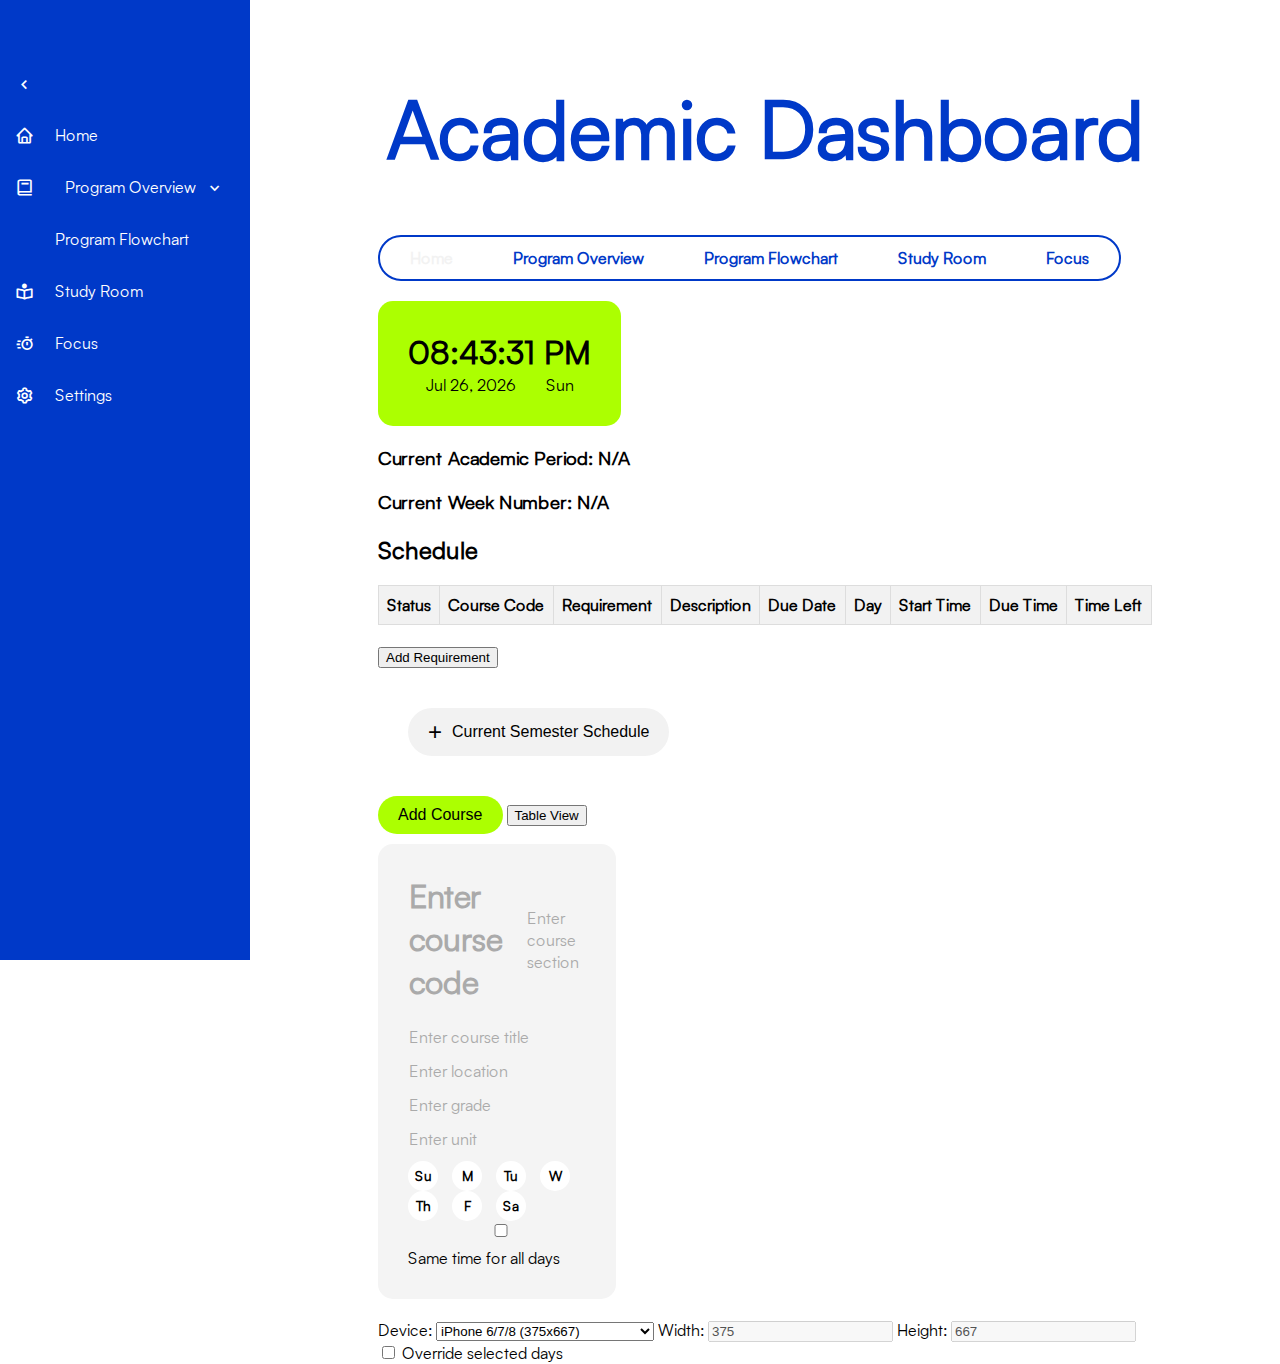
<file: index.html>
<!DOCTYPE html>
<html lang="en">
<head>
    <meta charset="UTF-8">
    <meta name="viewport" content="width=device-width, initial-scale=1.0">
    <title>Academic Dashboard</title>
    <link rel="stylesheet" href="style.css">
    <link href="https://unpkg.com/boxicons@2.1.1/css/boxicons.min.css" rel="stylesheet"></link>
    <link rel="stylesheet" href="Satoshi_Complete\Fonts\WEB\css\satoshi.css">
</head>

<body>

    <div id="mySidebar" class="sidebar">
        <a href="javascript:void(0)" id="expandBtn" class="expandbtn"><i class='bx bx-chevron-left'></i></a>
        <a href="#home" class="tab-link" data-tab="home" data-tooltip="Home">
            <i class='bx bx-home'></i>
            <span class="menu-text">Home</span>
        </a>
        <div class="dropdown-container">
            <a href="javascript:void(0)" class="dropdown-btn" data-tooltip="Program Overview">
                <i class='bx bx-book'></i>
                <span class="menu-text">Program Overview</span>
                <i class='bx bx-chevron-down'></i>
            </a>
            <div class="dropdown-content">
                <a href="#overview" class="tab-link" data-tab="overview" data-tooltip="Overview">
                    <i class='bx bx-list-ul'></i>
                    <span class="menu-text">Overview</span>
                </a>
                <!-- Academic periods will be added here dynamically -->
            </div>
        </div>
        <a href="#program-flowchart" class="tab-link" data-tab="program-flowchart" data-tooltip="Program Flowchart">
            <i class='bx bx-flow-chart'></i>
            <span class="menu-text">Program Flowchart</span>
        </a>
        <a href="#study-room" class="tab-link" data-tab="study-room" data-tooltip="Study Room">
            <i class='bx bx-book-reader'></i>
            <span class="menu-text">Study Room</span>
        </a>
        <a href="#focus" class="tab-link" data-tab="focus" data-tooltip="Focus">
            <i class='bx bx-timer'></i>
            <span class="menu-text">Focus</span>
        </a>
        <a href="#settings" class="tab-link" data-tab="settings" data-tooltip="Settings">
            <i class='bx bx-cog'></i>
            <span class="menu-text">Settings</span>
        </a>
    </div>

    <div id="main">
        <div>
            <h1>Academic Dashboard</h1>
            <nav>
                <ul>
                    <li><a href="#home" class="tab-link" data-tab="home">Home</a></li>
                    <li><a href="#program-overview" class="tab-link" data-tab="program-overview">Program Overview</a></li>
                    <li><a href="#program-flowchart" class="tab-link" data-tab="program-flowchart">Program Flowchart</a></li>
                    <li><a href="#study-room" class="tab-link" data-tab="study-room">Study Room</a></li>
                    <li><a href="#focus" class="tab-link" data-tab="focus">Focus</a></li>
                </ul>
            </nav>
            <div class="tab-content" id="home">
                <div id="current-time-date">
                    <span id="current-time"></span>
                    <div id="date-day-container">
                        <span id="current-date"></span>
                        <span id="current-day"></span> <!-- Add a new span for the day of the week -->
                    </div>
                </div>
                <!-- Add container for current academic period and week number -->
                <div id="current-academic-info">
                    <h3>Current Academic Period: <span id="current-academic-period">N/A</span></h3>
                    <h3>Current Week Number: <span id="current-week-number">N/A</span></h3>
                </div>
                <h2>Schedule</h2>
                <table id="requirements-table">
                    <thead>
                        <tr>
                            <th>Status</th>
                            <th>Course Code</th>
                            <th>Requirement</th>
                            <th>Description</th>
                            <th>Due Date</th>
                            <th>Day</th>
                            <th>Start Time</th>
                            <th>Due Time</th>
                            <th>Time Left</th>
                        </tr>
                    </thead>
                    <tbody>
                        <!-- Rows can be added dynamically -->
                    </tbody>
                </table>
                <button id="add-requirement-btn">Add Requirement</button> <!-- Button to add new rows -->
            </div>
            <div class="tab-content" id="program-overview">
                <div id="academic-period-tabs">
                    <ul id="academic-period-tab-list">
                        <li><a href="#" class="academic-period-tab overview-tab active" data-period-index="overview">OVERVIEW</a></li>
                        <!-- Tabs for academic periods will be dynamically added here -->
                        <li><a href="#" id="add-academic-period-btn" class="academic-period-tab add-tab">+</a></li>
                    </ul>
                </div>
                <div id="academic-periods-container">
                    <!-- Academic periods will be dynamically added here -->
                </div>
            </div>
            <div class="tab-content" id="overview">
                <div class="term-details">
                    <h3 id="term-details-header">Academic Program Calendar</h3>
                    <button id="edit-term-columns-btn">Edit Columns</button>
                    <div id="term-columns-checklist" style="display: none;">
                        <label><input type="checkbox" value="start-date" checked> Start Date</label>
                        <label><input type="checkbox" value="end-date" checked> End Date</label>
                        <label><input type="checkbox" value="units" checked> No. of Units</label>
                        <label><input type="checkbox" value="gpa" checked> GPA</label>
                    </div>
                    <div id="manual-input-section">
                        <table>
                            <thead>
                                <tr>
                                    <th id="program-type-header">Program Type</th>
                                    <th class="start-date">Start Date</th>
                                    <th class="end-date">End Date</th>
                                    <th class="units">No. of Units</th>
                                    <th class="gpa">GPA</th>
                                </tr>
                            </thead>
                            <tbody id="program-calendar-body">
                                <!-- Rows will be dynamically added here -->
                            </tbody>
                        </table>
                    </div>
                    <label for="cgpa">Cumulative GPA (CGPA):</label>
                    <input type="number" id="cgpa" step="0.01" placeholder="Enter CGPA">
                </div>
            </div>
            <div class="tab-content" id="program-flowchart">
                <div class="program-card">
                    <div id="program-name" placeholder="Program Name"></div>
                    <div id="program-code" placeholder="Program Code"></div>
                </div>
                <!-- Move program overview content here -->
                <h2>Program Overview</h2>
                <select id="program-level">
                    <optgroup label="Primary Education">
                        <option value="elementary-school">Elementary School</option>
                    </optgroup>
                    <optgroup label="Middle Education">
                        <option value="middle-school">Middle School</option>
                    </optgroup>
                    <optgroup label="Secondary Education">
                        <option value="high-school">High School</option>
                        <option value="junior-high-school">Junior High School</option>
                        <option value="senior-high-school">Senior High School</option>
                    </optgroup>
                    <optgroup label="Post-Secondary Education">
                        <option value="undergraduate">Undergraduate</option>
                        <option value="graduate">Graduate</option>
                        <option value="post-graduate">Post-Graduate</option>
                    </optgroup>
                    <optgroup label="Vocational Education">
                        <option value="certificate">Certificate</option>
                        <option value="diploma">Diploma</option>
                    </optgroup>
                    <optgroup label="Continuing Education">
                        <option value="professional-development">Professional Development</option>
                        <option value="personal-enrichment">Personal Enrichment</option>
                    </optgroup>
                </select>
                <div class="select-menu" id="program-type">
                    <label for="program-type-select">Select Program Type:</label>
                    <select id="program-type-select">
                        <option value="semestral">Semestral</option>
                        <option value="trimestral">Trimestral</option>
                        <option value="quarterly">Quarterly</option>
                    </select>
                </div>
                
                <label for="total-terms">Total:</label>
                <input type="number" id="total-terms" min="1">
                
                <label for="program-start-date">Program Start Date:</label>
                <input type="month" id="program-start-date" placeholder="Enter start date">
                
                <label for="program-end-date">Program End Date:</label>
                <input type="month" id="program-end-date" placeholder="Enter end date">
                
                <div id="course-tables-container">
                    <h3>All Courses</h3>
                    <table>
                        <thead>
                            <tr>
                                <th>Term Taken</th>
                                <th>Flowchart</th>
                                <th>Course Code</th>
                                <th>Course Title</th>
                                <th>Units</th>
                                <th>Type of Pre-requisite</th>
                                <th>Pre-requisites</th> <!-- Add pre-requisites column -->
                            </tr>
                        </thead>
                        <tbody>
                            <!-- Course rows will be dynamically added here -->
                        <tbody>
                            <!-- Course rows will be dynamically added here -->
                        </tbody>
                    </table>
                    <button id="add-all-courses-btn" class="add-course-btn">Add Course</button>
                </div>
            </div>
            <div class="tab-content" id="study-room">
                <!-- Study Room content goes here -->
            </div>
            <div class="tab-content" id="focus">
                <h2>Pomodoro Timer</h2>
                <div id="pomodoro-timer">
                    <span id="timer">25:00</span>
                    <button id="start-timer-btn">Start</button>
                    <button id="reset-timer-btn">Reset</button>
                </div>
                <h3>Blocked Sites</h3>
                <label for="blocked-sites">Enter sites to block (comma-separated):</label>
                <input type="text" id="blocked-sites" placeholder="e.g., facebook.com, youtube.com">
                <button id="block-sites-btn">Block Sites</button>
            </div>
            <div class="tab-content" id="settings">
                <h2>Settings</h2>
                <div id="timezone-settings">
                    <label for="timezone">Select Timezone:</label>
                    <select id="timezone"></select> <!-- Timezone options will be loaded dynamically -->
                </div>
            </div>
            <div class="display-options">
                <button class="display-option-btn" id="toggle-main-container-btn">
                    <span class="plus-icon">+</span> Current Semester Schedule
                </button>
            </div>
        </div>
        <div class="course-input-container">
            <button id="add-course-btn">Add Course</button>
            <button id="toggle-view-btn">Table View</button>
            <div id="course-cards-container">
                <!-- Example course card structure -->
                <div class="course-card">
                    <div class="course-details">
                        <div class="course-code-section">
                            <div class="editable course-code" data-placeholder="Enter course code"></div>
                            <div class="editable course-section" data-placeholder="Enter course section"></div>
                        </div>
                        <div class="editable" data-placeholder="Enter course title"></div>
                        <div class="editable" data-placeholder="Enter location"></div>
                        <div class="editable" data-placeholder="Enter grade"></div>
                        <div class="editable" data-placeholder="Enter unit"></div>
                    </div>
                    <div class="schedule-details">
                        <div class="days-checkboxes">
                            <input type="checkbox" id="sunday-example" name="days" value="Sunday"><label for="sunday-example">Su</label>
                            <input type="checkbox" id="monday-example" name="days" value="Monday"><label for="monday-example">M</label>
                            <input type="checkbox" id="tuesday-example" name="days" value="Tuesday"><label for="tuesday-example">Tu</label>
                            <input type="checkbox" id="wednesday-example" name="days" value="Wednesday"><label for="wednesday-example">W</label>
                            <input type="checkbox" id="thursday-example" name="days" value="Thursday"><label for="thursday-example">Th</label>
                            <input type="checkbox" id="friday-example" name="days" value="Friday"><label for="friday-example">F</label>
                            <input type="checkbox" id="saturday-example" name="days" value="Saturday"><label for="saturday-example">Sa</label>
                        </div>
                        <div>
                            <label><input type="checkbox" id="same-time-checkbox-example"> Same time for all days</label>
                        </div>
                        <div id="time-inputs-example" class="time-inputs"></div>
                    </div>
                    <button class="delete-course-btn">Delete</button>
                </div>
            </div>
            <div id="course-table-container">
                <!-- Course table will be dynamically added here -->
            </div>
        </div>
        <div class="canvas-container"></div>
        <div class="calendar-size-inputs">
            <label for="device-select">Device:</label>
            <select id="device-select"></select>
            <label for="calendar-width">Width:</label>
            <input type="number" id="calendar-width" min="100" value="375" disabled>
            <label for="calendar-height">Height:</label>
            <input type="number" id="calendar-height" min="100" value="667" disabled>
            <label><input type="checkbox" id="override-days-checkbox"> Override selected days</label>
        </div>
        <div id="main-container">
            <div id="course-cards-container"></div>
            <div id="calendar-container"></div>
        </div>
        <div id="table">
            <!-- Dynamically generated main-container divs will be appended here -->
        </div>
        <div id="timezone-selector" style="display: none; position: absolute; background: white; border: 1px solid #ddd; padding: 10px; border-radius: 5px;">
            <label for="timezone">Select Timezone:</label>
            <select id="timezone"></select> <!-- Timezone options will be loaded dynamically -->
        </div>
        <script>
            function updateCalendar() {
                const calendarContainer = document.getElementById('calendar-container');
                const overrideDays = document.getElementById('override-days-checkbox').checked;
                const courses = document.querySelectorAll('.course-card');
                let earliestStartTime = '23:59';
                let latestEndTime = '00:00';

                courses.forEach(course => {
                    const startTimes = course.querySelectorAll('.start-time');
                    const endTimes = course.querySelectorAll('.end-time');

                    startTimes.forEach(startTimeInput => {
                        if (startTimeInput.value && startTimeInput.value < earliestStartTime) {
                            earliestStartTime = startTimeInput.value;
                        }
                    });

                    endTimes.forEach(endTimeInput => {
                        if (endTimeInput.value && endTimeInput.value > latestEndTime) {
                            latestEndTime = endTimeInput.value;
                        }
                    });
                });

                calendarContainer.innerHTML = `
                    <div class="calendar-header">
                        <div class="calendar-time"></div>
                        <div class="calendar-day">Sunday</div>
                        <div class="calendar-day">Monday</div>
                        <div class="calendar-day">Tuesday</div>
                        <div class="calendar-day">Wednesday</div>
                        <div class="calendar-day">Thursday</div>
                        <div class="calendar-day">Friday</div>
                        <div class="calendar-day">Saturday</div>
                    </div>
                `;

                const timeRange = getTimeRange(earliestStartTime, latestEndTime);
                const rowHeight = document.getElementById('calendar-height').value / timeRange.length;
                timeRange.forEach(time => {
                    const timeRow = document.createElement('div');
                    timeRow.className = 'calendar-row';
                    timeRow.style.height = `${rowHeight}px`;
                    timeRow.innerHTML = `<div class="calendar-time">${time}</div>`;
                    for (let i = 0; i < 7; i++) {
                        timeRow.innerHTML += `<div class="calendar-cell"></div>`;
                    }
                    calendarContainer.appendChild(timeRow);
                });

                if (!overrideDays) {
                    courses.forEach(course => {
                        const courseCode = course.querySelector('.course-code').textContent.trim();
                        const days = course.querySelectorAll('input[name="days"]:checked');
                        days.forEach(day => {
                            const dayIndex = getDayIndex(day.value);
                            const startTime = course.querySelector(`input[name="${day.value.toLowerCase()}-start-time"]`).value;
                            const endTime = course.querySelector(`input[name="${day.value.toLowerCase()}-end-time"]`).value;
                            if (startTime && endTime) {
                                const courseDiv = document.createElement('div');
                                courseDiv.className = 'calendar-course';
                                courseDiv.innerHTML = `
                                    <div class="course-time start-time">${startTime}</div>
                                    <div class="course-code">${courseCode}</div>
                                    <div class="course-time end-time">${endTime}</div>
                                `;
                                const startRow = getTimeRowIndex(startTime, earliestStartTime);
                                const endRow = getTimeRowIndex(endTime, earliestStartTime);
                                const startOffset = getTimeOffset(startTime);
                                const endOffset = getTimeOffset(endTime);
                                courseDiv.style.top = `${startOffset * 100}%`;
                                courseDiv.style.height = `${(endRow - startRow + endOffset - startOffset) * 100}%`;
                                calendarContainer.children[startRow + 1].children[dayIndex + 1].appendChild(courseDiv);
                            }
                        });
                    });
                }
            }

            function getTimeRange(start, end) {
                const times = [];
                let currentTime = new Date(`1970-01-01T${start}Z`);
                const endTime = new Date(`1970-01-01T${end}Z`);
                while (currentTime <= endTime) {
                    times.push(currentTime.toISOString().substr(11, 5).slice(0, 2) + ':00');
                    currentTime.setHours(currentTime.getHours() + 1);
                }
                return times;
            }

            function getDayIndex(day) {
                const days = ['Sunday', 'Monday', 'Tuesday', 'Wednesday', 'Thursday', 'Friday', 'Saturday'];
                return days.indexOf(day);
            }

            function getTimeRowIndex(time, start) {
                const startTime = new Date(`1970-01-01T${start}Z`);
                const currentTime = new Date(`1970-01-01T${time}Z`);
                return Math.floor((currentTime - startTime) / (60 * 60000));
            }

            function getTimeOffset(time) {
                const [hours, minutes] = time.split(':').map(Number);
                return (minutes / 60);
            }

            function saveToLocalStorage() {
                const courses = Array.from(document.querySelectorAll('.course-card')).map(course => {
                    const courseCode = course.querySelector('.course-code').textContent.trim();
                    const courseSection = course.querySelector('.course-section').textContent.trim();
                    const courseTitle = course.querySelector('.editable[data-placeholder="Course Title"]').textContent.trim();
                    const location = course.querySelector('.editable[data-placeholder="Location / Room No. / Room Code"]').textContent.trim();
                    const days = Array.from(course.querySelectorAll('input[name="days"]:checked')).map(checkbox => checkbox.value);
                    const sameTime = course.querySelector('input[id^="same-time-checkbox"]').checked;
                    const times = Array.from(course.querySelectorAll('.time-input')).map(input => ({
                        day: input.querySelector('span').textContent,
                        startTime: input.querySelector('.start-time').value,
                        endTime: input.querySelector('.end-time').value
                    }));
                    return { courseCode, courseSection, courseTitle, location, days, sameTime, times };
                });

                const calendarWidth = document.getElementById('calendar-width').value;
                const calendarHeight = document.getElementById('calendar-height').value;
                const overrideDays = document.getElementById('override-days-checkbox').checked;
                const deviceSelect = document.getElementById('device-select').value;

                localStorage.setItem('courses', JSON.stringify(courses));
                localStorage.setItem('calendarWidth', calendarWidth);
                localStorage.setItem('calendarHeight', calendarHeight);
                localStorage.setItem('overrideDays', overrideDays);
                localStorage.setItem('deviceSelect', deviceSelect);
            }

            function loadFromLocalStorage() {
                const courses = JSON.parse(localStorage.getItem('courses')) || [];
                const calendarWidth = localStorage.getItem('calendarWidth') || 375;
                const calendarHeight = localStorage.getItem('calendarHeight') || 667;
                const overrideDays = JSON.parse(localStorage.getItem('overrideDays')) || false;
                const deviceSelect = localStorage.getItem('deviceSelect') || '375x667';

                document.getElementById('calendar-width').value = calendarWidth;
                document.getElementById('calendar-height').value = calendarHeight;
                document.getElementById('override-days-checkbox').checked = overrideDays;
                document.getElementById('device-select').value = deviceSelect;

                const cardsContainer = document.getElementById('course-cards-container');
                courses.forEach(course => {
                    const uniqueId = Date.now();
                    const newCard = document.createElement('div');
                    newCard.className = 'course-card';
                    newCard.innerHTML = `
                        <div class="course-details">
                            <div class="course-code-section">
                                <div class="editable course-code" data-placeholder="Course Code">${course.courseCode}</div>
                                <div class="editable course-section" data-placeholder="Course Section">${course.courseSection}</div>
                            </div>
                            <div class="editable" data-placeholder="Course Title">${course.courseTitle}</div>
                            <div class="editable" data-placeholder="Location / Room No. / Room Code">${course.location}</div>
                        </div>
                        <div class="schedule-details">
                            <div class="days-checkboxes">
                                ${['Sunday', 'Monday', 'Tuesday', 'Wednesday', 'Thursday', 'Friday', 'Saturday'].map(day => `
                                    <input type="checkbox" id="${day.toLowerCase()}-${uniqueId}" name="days" value="${day}" ${course.days.includes(day) ? 'checked' : ''}><label for="${day.toLowerCase()}-${uniqueId}">${day.slice(0, 2)}</label>
                                `).join('')}
                            </div>
                            <div>
                                <label><input type="checkbox" id="same-time-checkbox-${uniqueId}" ${course.sameTime ? 'checked' : ''}> Same time for all days</label>
                            </div>
                            <div id="time-inputs-${uniqueId}" class="time-inputs">
                                ${course.times.map(time => `
                                    <div class="time-input">
                                        <span>${time.day}</span>
                                        <input type="time" name="${time.day.toLowerCase()}-start-time" class="start-time" value="${time.startTime}">
                                        <input type="time" name="${time.day.toLowerCase()}-end-time" class="end-time" value="${time.endTime}">
                                        <span class="duration"></span>
                                    </div>
                                `).join('')}
                            </div>
                        </div>
                        <button class="delete-course-btn">Delete</button>
                    `;
                    cardsContainer.appendChild(newCard);

                    const sameTimeCheckbox = newCard.querySelector(`#same-time-checkbox-${uniqueId}`);
                    const dayCheckboxes = newCard.querySelectorAll('input[name="days"]');
                    const timeInputsContainer = newCard.querySelector(`#time-inputs-${uniqueId}`);

                    function updateTimeInputs() {
                        if (sameTimeCheckbox.checked) {
                            timeInputsContainer.innerHTML = '';
                            const selectedDays = Array.from(dayCheckboxes).filter(checkbox => checkbox.checked).map(checkbox => checkbox.value).join(', ');
                            if (selectedDays) {
                                timeInputsContainer.innerHTML = `
                                    <div class="time-input">
                                        <span>${selectedDays}</span>
                                        <input type="time" name="start-time" class="start-time">
                                        <input type="time" name="end-time" class="end-time">
                                        <span class="duration"></span>
                                    </div>
                                `;
                            }
                        } else {
                            timeInputsContainer.innerHTML = '';
                            dayCheckboxes.forEach(checkbox => {
                                if (checkbox.checked) {
                                    const day = checkbox.value;
                                    timeInputsContainer.innerHTML += `
                                        <div class="time-input">
                                            <span>${day}</span>
                                            <input type="time" name="${day.toLowerCase()}-start-time" class="start-time">
                                            <input type="time" name="${day.toLowerCase()}-end-time" class="end-time">
                                            <span class="duration"></span>
                                        </div>
                                    `;
                                }
                            });
                        }
                        addDurationListeners();
                        updateCalendar();
                    }

                    function addDurationListeners() {
                        const timeInputs = newCard.querySelectorAll('.time-input');
                        timeInputs.forEach(input => {
                            const startTimeInput = input.querySelector('.start-time');
                            const endTimeInput = input.querySelector('.end-time');
                            const durationSpan = input.querySelector('.duration');

                            function calculateDuration() {
                                const startTime = startTimeInput.value;
                                const endTime = endTimeInput.value;
                                if (startTime && endTime) {
                                    const start = new Date(`1970-01-01T${startTime}Z`);
                                    const end = new Date(`1970-01-01T${endTime}Z`);
                                    const diff = (end - start) / 60000; // difference in minutes
                                    const hours = Math.floor(diff / 60);
                                    const minutes = diff % 60;
                                    durationSpan.textContent = `${hours}h ${minutes}m`;
                                } else {
                                    durationSpan.textContent = '';
                                }
                            }

                            startTimeInput.addEventListener('input', calculateDuration);
                            endTimeInput.addEventListener('input', calculateDuration);
                        });
                    }

                    sameTimeCheckbox.addEventListener('change', updateTimeInputs);
                    dayCheckboxes.forEach(checkbox => {
                        checkbox.addEventListener('change', updateTimeInputs);
                    });

                    // Make divs editable on double-click
                    newCard.querySelectorAll('.editable').forEach(div => {
                        div.addEventListener('dblclick', function() {
                            const input = document.createElement('input');
                            input.type = 'text';
                            input.value = div.textContent.trim();
                            input.placeholder = div.getAttribute('data-placeholder');
                            input.style.fontSize = window.getComputedStyle(div).fontSize;
                            input.style.fontWeight = window.getComputedStyle(div).fontWeight;
                            div.textContent = '';
                            div.appendChild(input);
                            input.focus();

                            input.addEventListener('blur', function() {
                                div.textContent = input.value.trim() || input.placeholder;
                                div.removeChild(input);
                            });

                            input.addEventListener('keypress', function(e) {
                                if (e.key === 'Enter') {
                                    input.blur();
                                }
                            });
                        });
                    });

                    // Add right-click event to show delete button
                    newCard.addEventListener('contextmenu', function(event) {
                        event.preventDefault();
                        const deleteBtn = newCard.querySelector('.delete-course-btn');
                        deleteBtn.style.display = 'block';

                        document.addEventListener('click', function hideDeleteButton(e) {
                            if (!newCard.contains(e.target)) {
                                deleteBtn.style.display = 'none';
                                document.removeEventListener('click', hideDeleteButton);
                            }
                        });
                    });

                    // Add click event to delete button
                    newCard.querySelector('.delete-course-btn').addEventListener('click', function() {
                        cardsContainer.removeChild(newCard);
                        updateCalendar();
                        saveToLocalStorage();
                    });

                    updateCalendar();
                });
            }

            function saveProgramDetailsToLocalStorage() {
                const programName = document.getElementById('program-name').textContent.trim() || '';
                const programCode = document.getElementById('program-code').textContent.trim() || '';
                const programType = document.getElementById('program-type').value || '';
                const totalTerms = document.getElementById('total-terms').value || '';
                const programStartDate = document.getElementById('program-start-date').value || '';

                localStorage.setItem('programName', programName);
                localStorage.setItem('programCode', programCode);
                localStorage.setItem('programType', programType);
                localStorage.setItem('totalTerms', totalTerms);
                localStorage.setItem('programStartDate', programStartDate);
            }

            function loadProgramDetailsFromLocalStorage() {
                const programName = localStorage.getItem('programName') || '';
                const programCode = localStorage.getItem('programCode') || '';
                const programType = localStorage.getItem('programType') || 'semestral';
                const totalTerms = localStorage.getItem('totalTerms') || '';
                const programStartDate = localStorage.getItem('programStartDate') || '';

                document.getElementById('program-name').textContent = programName;
                document.getElementById('program-code').textContent = programCode;
                document.getElementById('program-type').value = programType;
                document.getElementById('total-terms').value = totalTerms;
                document.getElementById('program-start-date').value = programStartDate;
            }

            document.getElementById('program-name').addEventListener('blur', saveProgramDetailsToLocalStorage);
            document.getElementById('program-code').addEventListener('blur', saveProgramDetailsToLocalStorage);
            document.getElementById('program-type').addEventListener('change', saveProgramDetailsToLocalStorage);
            document.getElementById('total-terms').addEventListener('input', saveProgramDetailsToLocalStorage);
            document.getElementById('program-start-date').addEventListener('input', saveProgramDetailsToLocalStorage);

            document.addEventListener('DOMContentLoaded', function() {
                loadProgramDetailsFromLocalStorage();
                loadFromLocalStorage();
            });

            document.getElementById('add-course-btn').addEventListener('click', function() {
                const cardsContainer = document.getElementById('course-cards-container');
                const uniqueId = Date.now();
                const newCard = document.createElement('div');
                newCard.className = 'course-card';
                newCard.innerHTML = `
                    <div class="course-details">
                        <div class="course-code-section">
                            <div class="editable course-code" data-placeholder="Enter course code"></div>
                            <div class="editable course-section" data-placeholder="Enter course section"></div>
                        </div>
                        <div class="editable" data-placeholder="Enter course title"></div>
                        <div class="editable" data-placeholder="Enter location"></div>
                        <div class="editable" data-placeholder="Enter grade"></div>
                        <div class="editable" data-placeholder="Enter unit"></div>
                    </div>
                    <div class="schedule-details">
                        <div class="days-checkboxes">
                            <input type="checkbox" id="sunday-${uniqueId}" name="days" value="Sunday"><label for="sunday-${uniqueId}">Su</label>
                            <input type="checkbox" id="monday-${uniqueId}" name="days" value="Monday"><label for="monday-${uniqueId}">M</label>
                            <input type="checkbox" id="tuesday-${uniqueId}" name="days" value="Tuesday"><label for="tuesday-${uniqueId}">Tu</label>
                            <input type="checkbox" id="wednesday-${uniqueId}" name="days" value="Wednesday"><label for="wednesday-${uniqueId}">W</label>
                            <input type="checkbox" id="thursday-${uniqueId}" name="days" value="Thursday"><label for="thursday-${uniqueId}">Th</label>
                            <input type="checkbox" id="friday-${uniqueId}" name="days" value="Friday"><label for="friday-${uniqueId}">F</label>
                            <input type="checkbox" id="saturday-${uniqueId}" name="days" value="Saturday"><label for="saturday-${uniqueId}">Sa</label>
                        </div>
                        <div>
                            <label><input type="checkbox" id="same-time-checkbox-${uniqueId}"> Same time for all days</label>
                        </div>
                        <div id="time-inputs-${uniqueId}" class="time-inputs"></div>
                    </div>
                    <button class="delete-course-btn">Delete</button>
                `;
                cardsContainer.appendChild(newCard);

                const sameTimeCheckbox = newCard.querySelector(`#same-time-checkbox-${uniqueId}`);
                const dayCheckboxes = newCard.querySelectorAll('input[name="days"]');
                const timeInputsContainer = newCard.querySelector(`#time-inputs-${uniqueId}`);

                function updateTimeInputs() {
                    if (sameTimeCheckbox.checked) {
                        timeInputsContainer.innerHTML = '';
                        const selectedDays = Array.from(dayCheckboxes).filter(checkbox => checkbox.checked).map(checkbox => checkbox.value).join(', ');
                        if (selectedDays) {
                            timeInputsContainer.innerHTML = `
                                <div class="time-input">
                                    <span>${selectedDays}</span>
                                    <input type="time" name="start-time" class="start-time">
                                    <input type="time" name="end-time" class="end-time">
                                    <span class="duration"></span>
                                </div>
                            `;
                        }
                    } else {
                        timeInputsContainer.innerHTML = '';
                        dayCheckboxes.forEach(checkbox => {
                            if (checkbox.checked) {
                                const day = checkbox.value;
                                timeInputsContainer.innerHTML += `
                                    <div class="time-input">
                                        <span>${day}</span>
                                        <input type="time" name="${day.toLowerCase()}-start-time" class="start-time">
                                        <input type="time" name="${day.toLowerCase()}-end-time" class="end-time">
                                        <span class="duration"></span>
                                    </div>
                                `;
                            }
                        });
                    }
                    addDurationListeners();
                    updateCalendar();
                }

                function addDurationListeners() {
                    const timeInputs = newCard.querySelectorAll('.time-input');
                    timeInputs.forEach(input => {
                        const startTimeInput = input.querySelector('.start-time');
                        const endTimeInput = input.querySelector('.end-time');
                        const durationSpan = input.querySelector('.duration');

                        function calculateDuration() {
                            const startTime = startTimeInput.value;
                            const endTime = endTimeInput.value;
                            if (startTime && endTime) {
                                const start = new Date(`1970-01-01T${startTime}Z`);
                                const end = new Date(`1970-01-01T${endTime}Z`);
                                const diff = (end - start) / 60000; // difference in minutes
                                const hours = Math.floor(diff / 60);
                                const minutes = diff % 60;
                                durationSpan.textContent = `${hours}h ${minutes}m`;
                            } else {
                                durationSpan.textContent = '';
                            }
                        }

                        startTimeInput.addEventListener('input', calculateDuration);
                        endTimeInput.addEventListener('input', calculateDuration);
                    });
                }

                sameTimeCheckbox.addEventListener('change', updateTimeInputs);
                dayCheckboxes.forEach(checkbox => {
                    checkbox.addEventListener('change', updateTimeInputs);
                });

                // Make divs editable on double-click
                newCard.querySelectorAll('.editable').forEach(div => {
                    div.addEventListener('dblclick', function() {
                        const input = document.createElement('input');
                        input.type = 'text';
                        input.value = div.textContent.trim();
                        input.placeholder = div.getAttribute('data-placeholder');
                        input.style.fontSize = window.getComputedStyle(div).fontSize;
                        input.style.fontWeight = window.getComputedStyle(div).fontWeight;
                        div.textContent = '';
                        div.appendChild(input);
                        input.focus();

                        input.addEventListener('blur', function() {
                            div.textContent = input.value.trim() || input.placeholder;
                            div.removeChild(input);
                        });

                        input.addEventListener('keypress', function(e) {
                            if (e.key === 'Enter') {
                                input.blur();
                            }
                        });
                    });
                });

                // Add right-click event to show delete button
                newCard.addEventListener('contextmenu', function(event) {
                    event.preventDefault();
                    const deleteBtn = newCard.querySelector('.delete-course-btn');
                    deleteBtn.style.display = 'block';

                    document.addEventListener('click', function hideDeleteButton(e) {
                        if (!newCard.contains(e.target)) {
                            deleteBtn.style.display = 'none';
                            document.removeEventListener('click', hideDeleteButton);
                        }
                    });
                });

                // Add click event to delete button
                newCard.querySelector('.delete-course-btn').addEventListener('click', function() {
                    cardsContainer.removeChild(newCard);
                    updateCalendar();
                    saveToLocalStorage();
                });

                updateCalendar();
                saveToLocalStorage();
            });

            document.getElementById('device-select').addEventListener('change', function() {
                const deviceSelect = document.getElementById('device-select');
                const widthInput = document.getElementById('calendar-width');
                const heightInput = document.getElementById('calendar-height');
                const selectedValue = deviceSelect.value;

                if (selectedValue === 'custom') {
                    widthInput.disabled = false;
                    heightInput.disabled = false;
                } else {
                    const [width, height] = selectedValue.split('x');
                    widthInput.value = width;
                    heightInput.value = height;
                    widthInput.disabled = true;
                    heightInput.disabled = true;
                }

                const calendarContainer = document.getElementById('calendar-container');
                calendarContainer.style.width = widthInput.value + 'px';
                calendarContainer.style.height = heightInput.value + 'px';
                updateCalendar();
                saveToLocalStorage();
            });

            document.getElementById('calendar-width').addEventListener('input', function() {
                const width = document.getElementById('calendar-width').value;
                const calendarContainer = document.getElementById('calendar-container');
                calendarContainer.style.width = width + 'px';
                saveToLocalStorage();
            });

            document.getElementById('calendar-height').addEventListener('input', function() {
                const height = document.getElementById('calendar-height').value;
                const calendarContainer = document.getElementById('calendar-container');
                calendarContainer.style.height = height + 'px';
                updateCalendar();
                saveToLocalStorage();
            });

            document.getElementById('override-days-checkbox').addEventListener('change', function() {
                updateCalendar();
                saveToLocalStorage();
            });

            // Load device options from external file
            fetch('device-options.html')
                .then(response => response.text())
                .then(data => {
                    document.getElementById('device-select').innerHTML = data;
                    loadFromLocalStorage();
                });

            document.getElementById('toggle-main-container-btn').addEventListener('click', function() {
                const mainContainer = document.getElementById('main-container');
                const icon = this.querySelector('.plus-icon');
                if (mainContainer.style.display === 'none' || !mainContainer.style.display) {
                    mainContainer.style.display = 'block';
                    icon.textContent = '×';
                    icon.style.color = 'red';
                } else {
                    mainContainer.style.display = 'none';
                    icon.textContent = '+';
                    icon.style.color = 'black';
                }
            });

            // Ensure the main container is initially hidden
            document.getElementById('main-container').style.display = 'none';

            function applyColumnVisibility() {
                const termColumnsChecklist = document.getElementById('term-columns-checklist');
                const courseColumnsChecklists = document.querySelectorAll('.course-columns-checklist');

                termColumnsChecklist.querySelectorAll('input[type="checkbox"]').forEach(checkbox => {
                    const columnClass = checkbox.value;
                    const isChecked = checkbox.checked;
                    document.querySelectorAll(`.${columnClass}`).forEach(cell => {
                        cell.style.display = isChecked ? '' : 'none';
                    });
                });

                courseColumnsChecklists.forEach(checklist => {
                    checklist.querySelectorAll('input[type="checkbox"]').forEach(checkbox => {
                        const columnClass = checkbox.value;
                        const isChecked = checkbox.checked;
                        document.querySelectorAll(`.${columnClass}`).forEach(cell => {
                            cell.style.display = isChecked ? '' : 'none';
                        });
                    });
                });
            }

            document.getElementById('edit-term-columns-btn').addEventListener('click', () => {
                const termColumnsChecklist = document.getElementById('term-columns-checklist');
                termColumnsChecklist.style.display = termColumnsChecklist.style.display === 'none' ? 'block' : 'none';
            });

            document.addEventListener('click', (event) => {
                const termColumnsChecklist = document.getElementById('term-columns-checklist');
                const editTermColumnsBtn = document.getElementById('edit-term-columns-btn');
                if (!editTermColumnsBtn.contains(event.target) && !termColumnsChecklist.contains(event.target)) {
                    termColumnsChecklist.style.display = 'none';
                }
            });

            document.getElementById('term-columns-checklist').addEventListener('change', applyColumnVisibility);

            // Ensure course tables are created for existing terms on page load
            document.addEventListener('DOMContentLoaded', function() {
                const termRows = document.querySelectorAll('.term-details tbody tr');
                termRows.forEach((row, index) => {
                    const termNumber = index + 1;
                });
                applyColumnVisibility();
                updateProgramCalendarRows();
            });

            function addContextMenuListener(row) {
                row.addEventListener('contextmenu', function(event) {
                    event.preventDefault();
                    removeExistingInsertButton();
                    const insertBtn = document.createElement('button');
                    insertBtn.textContent = 'Insert Term';
                    insertBtn.className = 'insert-term-btn';
                    insertBtn.style.position = 'absolute';
                    insertBtn.style.top = `${event.clientY}px`;
                    insertBtn.style.left = `${event.clientX}px`;
                    document.body.appendChild(insertBtn);

                    const gapRow = document.createElement('tr');
                    gapRow.className = 'gap-row';
                    gapRow.innerHTML = `<td colspan="4" style="height: 20px; background-color: #f9f9f9;"></td>`;
                    row.parentNode.insertBefore(gapRow, row.nextSibling);

                    insertBtn.style.top = `${gapRow.getBoundingClientRect().top + window.scrollY}px`;
                    insertBtn.style.left = `${gapRow.getBoundingClientRect().left + window.scrollX}px`;

                    insertBtn.addEventListener('click', function() {
                        const newRow = document.createElement('tr');
                        const termCount = document.querySelector('.term-details tbody').rows.length;
                        newRow.innerHTML = `
                            <td>${termCount}</td>
                            <td><input type="month" placeholder="Start Date"></td>
                            <td><input type="month" placeholder="End Date"></td>
                            <td><input type="number" step="0.01" placeholder="GPA"></td>
                        `;
                        row.parentNode.insertBefore(newRow, gapRow);
                        updateTermNumbers();
                        addContextMenuListener(newRow);
                        document.body.removeChild(insertBtn);
                        row.parentNode.removeChild(gapRow);
                    });

                    document.addEventListener('click', function() {
                        if (document.body.contains(insertBtn)) {
                            document.body.removeChild(insertBtn);
                        }
                        if (row.parentNode.contains(gapRow)) {
                            row.parentNode.removeChild(gapRow);
                        }
                    }, { once: true });
                });
            }

            function removeExistingInsertButton() {
                const existingBtn = document.querySelector('.insert-term-btn');
                if (existingBtn) {
                    document.body.removeChild(existingBtn);
                }
                const existingGapRow = document.querySelector('.gap-row');
                if (existingGapRow) {
                    existingGapRow.parentNode.removeChild(existingGapRow);
                }
            }

            document.querySelectorAll('.term-details tbody tr').forEach(row => {
                addContextMenuListener(row);
            });

            function updateTermNumbers() {
                const rows = document.querySelectorAll('.term-details tbody tr');
                rows.forEach((row, index) => {
                    row.cells[0].textContent = index + 1;
                });
            }

            document.querySelectorAll('#program-name, #program-code').forEach(div => {
                div.addEventListener('dblclick', function() {
                    const input = document.createElement('input');
                    input.type = 'text';
                    input.value = div.textContent.trim();
                    input.placeholder = div.getAttribute('placeholder');
                    input.style.fontSize = window.getComputedStyle(div).fontSize;
                    input.style.fontWeight = window.getComputedStyle(div).fontWeight;
                    div.textContent = '';
                    div.appendChild(input);
                    input.focus();

                    input.addEventListener('blur', function() {
                        div.textContent = input.value.trim() || input.placeholder;
                        div.removeChild(input);
                    });

                    input.addEventListener('keypress', function(e) {
                        if (e.key === 'Enter') {
                            input.blur();
                        }
                    });
                });
            });

            document.querySelectorAll('.course-card').forEach(card => {
                card.addEventListener('contextmenu', function(event) {
                    event.preventDefault();
                    const deleteBtn = card.querySelector('.delete-course-btn');
                    deleteBtn.style.display = 'block';

                    document.addEventListener('click', function hideDeleteButton(e) {
                        if (!card.contains(e.target)) {
                            deleteBtn.style.display = 'none';
                            document.removeEventListener('click', hideDeleteButton);
                        }
                    });
                });
            });

            function makeCourseCardEditable(card) {
                card.querySelectorAll('.editable').forEach(div => {
                    div.addEventListener('dblclick', function() {
                        const input = document.createElement('input');
                        input.type = 'text';
                        input.value = div.textContent.trim();
                        input.placeholder = div.getAttribute('data-placeholder');
                        input.style.fontSize = window.getComputedStyle(div).fontSize;
                        input.style.fontWeight = window.getComputedStyle(div).fontWeight;
                        div.textContent = '';
                        div.appendChild(input);
                        input.focus();

                        input.addEventListener('blur', function() {
                            div.textContent = input.value.trim() || input.placeholder;
                            div.removeChild(input);
                        });

                        input.addEventListener('keypress', function(e) {
                            if (e.key === 'Enter') {
                                input.blur();
                            }
                        });
                    });
                });

                card.addEventListener('contextmenu', function(event) {
                    event.preventDefault();
                    const deleteBtn = card.querySelector('.delete-course-btn');
                    deleteBtn.style.display = 'block';

                    document.addEventListener('click', function hideDeleteButton(e) {
                        if (!card.contains(e.target)) {
                            deleteBtn.style.display = 'none';
                            document.removeEventListener('click', hideDeleteButton);
                        }
                    });
                });

                card.querySelector('.delete-course-btn').addEventListener('click', function() {
                    card.parentNode.removeChild(card);
                    updateCalendar();
                    saveToLocalStorage();
                });
            }

            document.querySelectorAll('.course-card').forEach(card => {
                makeCourseCardEditable(card);
            });

            document.getElementById('add-course-btn').addEventListener('click', function() {
                const cardsContainer = document.getElementById('course-cards-container');
                const uniqueId = Date.now();
                const newCard = document.createElement('div');
                newCard.className = 'course-card';
                newCard.innerHTML = `
                    <div class="course-details">
                        <div class="course-code-section">
                            <div class="editable course-code" data-placeholder="Enter course code"></div>
                            <div class="editable course-section" data-placeholder="Enter course section"></div>
                        </div>
                        <div class="editable" data-placeholder="Enter course title"></div>
                        <div class="editable" data-placeholder="Enter location"></div>
                        <div class="editable" data-placeholder="Enter grade"></div>
                        <div class="editable" data-placeholder="Enter unit"></div>
                    </div>
                    <div class="schedule-details">
                        <div class="days-checkboxes">
                            <input type="checkbox" id="sunday-${uniqueId}" name="days" value="Sunday"><label for="sunday-${uniqueId}">Su</label>
                            <input type="checkbox" id="monday-${uniqueId}" name="days" value="Monday"><label for="monday-${uniqueId}">M</label>
                            <input type="checkbox" id="tuesday-${uniqueId}" name="days" value="Tuesday"><label for="tuesday-${uniqueId}">Tu</label>
                            <input type="checkbox" id="wednesday-${uniqueId}" name="days" value="Wednesday"><label for="wednesday-${uniqueId}">W</label>
                            <input type="checkbox" id="thursday-${uniqueId}" name="days" value="Thursday"><label for="thursday-${uniqueId}">Th</label>
                            <input type="checkbox" id="friday-${uniqueId}" name="days" value="Friday"><label for="friday-${uniqueId}">F</label>
                            <input type="checkbox" id="saturday-${uniqueId}" name="days" value="Saturday"><label for="saturday-${uniqueId}">Sa</label>
                        </div>
                        <div>
                            <label><input type="checkbox" id="same-time-checkbox-${uniqueId}"> Same time for all days</label>
                        </div>
                        <div id="time-inputs-${uniqueId}" class="time-inputs"></div>
                    </div>
                    <button class="delete-course-btn">Delete</button>
                `;
                cardsContainer.appendChild(newCard);
                makeCourseCardEditable(newCard);
                updateCalendar();
                saveToLocalStorage();
            });

            document.addEventListener('DOMContentLoaded', function() {
                const tabLinks = document.querySelectorAll('.tab-link');
                const tabContents = document.querySelectorAll('.tab-content');

                function showTab(tabId) {
                    tabContents.forEach(content => {
                        content.style.display = content.id === tabId ? 'block' : 'none';
                    });
                    tabLinks.forEach(link => {
                        link.classList.toggle('active', link.getAttribute('data-tab') === tabId);
                    });
                }

                tabLinks.forEach(link => {
                    link.addEventListener('click', function(event) {
                        event.preventDefault();
                        const tabId = this.getAttribute('data-tab');
                        showTab(tabId);
                    });
                });

                // Show the first tab by default
                showTab('home');
            });

            let currentTimezone = 'UTC';

            function updateTimeAndDate() {
                const now = new Date();
                const options = { year: 'numeric', month: 'short', day: 'numeric', timeZone: currentTimezone };
                const dayOptions = { weekday: 'short', timeZone: currentTimezone };
                const timeOptions = { hour: '2-digit', minute: '2-digit', second: '2-digit', timeZone: currentTimezone };
                document.getElementById('current-time').textContent = now.toLocaleTimeString(undefined, timeOptions);
                document.getElementById('current-date').textContent = now.toLocaleDateString(undefined, options);
                document.getElementById('current-day').textContent = now.toLocaleDateString(undefined, dayOptions);
                updateCurrentWeekNumber(now);
                updateTimeLeft();
            }

            function updateCurrentWeekNumber(currentDate) {
                const weekTableBody = document.querySelector('#week-table tbody');
                const weekRows = weekTableBody.querySelectorAll('tr');
                let currentWeekNumber = 'Break';

                weekRows.forEach(row => {
                    const weekNo = row.cells[0].textContent.trim();
                    const startDate = new Date(row.querySelector('.week-start').value);
                    const endDate = new Date(row.querySelector('.week-end').value);

                    if (currentDate >= startDate && currentDate <= endDate) {
                        currentWeekNumber = weekNo;
                    }
                });

                document.getElementById('week-number').textContent = currentWeekNumber;
            }

            function updateTimeLeft() {
                const now = new Date();
                const requirementsTableBody = document.querySelector('#requirements-table tbody');
                const requirementRows = requirementsTableBody.querySelectorAll('tr');

                requirementRows.forEach(row => {
                    const dueDateInput = row.querySelector('.due-date');
                    const dueTimeInput = row.querySelector('input[placeholder="Due Time"]');
                    const timeLeftCell = row.querySelector('.time-left');
                    const statusSelect = row.querySelector('select');

                    if (dueDateInput && dueTimeInput && timeLeftCell && statusSelect) {
                        const dueDate = new Date(dueDateInput.value);
                        const dueTime = dueTimeInput.value;
                        let timeLeftText = '';

                        if (statusSelect.value === 'In-Progress') {
                            if (!dueDateInput.value) {
                                timeLeftText = '';
                            } else {
                                const [dueHours, dueMinutes] = dueTime.split(':').map(Number);
                                const dueDateTime = new Date(dueDate);
                                dueDateTime.setHours(dueHours, dueMinutes);

                                if (dueDateTime < now) {
                                    timeLeftText = 'OVERDUE';
                                } else if (dueDate.toDateString() === now.toDateString()) {
                                    const diffMs = dueDateTime - now;
                                    if (diffMs <= 0) {
                                        timeLeftText = 'OVERDUE';
                                    } else {
                                        const diffHrs = Math.floor(diffMs / (1000 * 60 * 60));
                                        const diffMins = Math.floor((diffMs % (1000 * 60 * 60)) / (1000 * 60));
                                        timeLeftText = `${diffHrs} h ${diffMins} min`;
                                    }
                                } else {
                                    const diffDays = Math.ceil((dueDate - now) / (1000 * 60 * 60 * 24));
                                    timeLeftText = `${diffDays} days`;
                                }
                            }
                        }

                        timeLeftCell.textContent = timeLeftText;
                    }
                });
            }

            function updateCurrentAcademicInfo() {
                const currentDate = new Date();
                const periods = document.querySelectorAll('.academic-period');
                let currentPeriod = 'N/A';
                let currentWeekNumber = 'N/A';

                periods.forEach((period, index) => {
                    const weeks = period.querySelectorAll('.week-table tbody tr');
                    weeks.forEach(week => {
                        const startDate = new Date(week.querySelector('.week-start').value);
                        const endDate = new Date(week.querySelector('.week-end').value);
                        if (currentDate >= startDate && currentDate <= endDate) {
                            currentPeriod = `Academic Period ${index + 1}`;
                            currentWeekNumber = week.cells[0].textContent.trim();
                        }
                    });
                });

                document.getElementById('current-academic-period').textContent = currentPeriod;
                document.getElementById('current-week-number').textContent = currentWeekNumber;
            }

            document.addEventListener('DOMContentLoaded', function() {
                updateTimeAndDate();
                setInterval(updateTimeAndDate, 1000);
                setInterval(updateCurrentAcademicInfo, 1000); // Update academic info every second

                const tabLinks = document.querySelectorAll('.tab-link');
                const tabContents = document.querySelectorAll('.tab-content');

                function showTab(tabId) {
                    tabContents.forEach(content => {
                        content.style.display = content.id === tabId ? 'block' : 'none';
                    });
                }

                tabLinks.forEach(link => {
                    link.addEventListener('click', function(event) {
                        event.preventDefault();
                        const tabId = this.getAttribute('data-tab');
                        showTab(tabId);
                    });
                });

                // Show the first tab by default
                showTab('home');

                const currentTimeDateDiv = document.getElementById('current-time-date');
                const timezoneSelector = document.getElementById('timezone-selector');

                currentTimeDateDiv.addEventListener('contextmenu', function(event) {
                    event.preventDefault();
                    timezoneSelector.style.display = 'block';
                    timezoneSelector.style.top = `${event.clientY}px`;
                    timezoneSelector.style.left = `${event.clientX}px`;
                });

                document.addEventListener('click', function(event) {
                    if (!timezoneSelector.contains(event.target) && event.target !== currentTimeDateDiv) {
                        timezoneSelector.style.display = 'none';
                    }
                });

                document.getElementById('timezone').addEventListener('change', function() {
                    currentTimezone = this.value;
                    updateTimeAndDate();
                    timezoneSelector.style.display = 'none';
                });

                // Load timezone options from API
                fetch('https://worldtimeapi.org/api/timezone')
                    .then(response => response.json())
                    .then(timezones => {
                        const timezoneSelect = document.getElementById('timezone');
                        timezones.forEach(timezone => {
                            const option = document.createElement('option');
                            option.value = timezone;
                            option.textContent = timezone;
                            timezoneSelect.appendChild(option);
                        });
                    });
            });

            // Pomodoro Timer functionality
            let timerInterval;
            const timerDisplay = document.getElementById('timer');
            const startTimerBtn = document.getElementById('start-timer-btn');
            const resetTimerBtn = document.getElementById('reset-timer-btn');
            let timerDuration = 25 * 60; // 25 minutes in seconds

            function updateTimerDisplay() {
                const minutes = Math.floor(timerDuration / 60);
                const seconds = timerDuration % 60;
                timerDisplay.textContent = `${minutes.toString().padStart(2, '0')}:${seconds.toString().padStart(2, '0')}`;
            }

            function startTimer() {
                if (timerInterval) return;
                timerInterval = setInterval(() => {
                    if (timerDuration > 0) {
                        timerDuration--;
                        updateTimerDisplay();
                    } else {
                        clearInterval(timerInterval);
                        timerInterval = null;
                        alert('Time is up!');
                    }
                }, 1000);
            }

            function resetTimer() {
                clearInterval(timerInterval);
                timerInterval = null;
                timerDuration = 25 * 60;
                updateTimerDisplay();
            }

            startTimerBtn.addEventListener('click', startTimer);
            resetTimerBtn.addEventListener('click', resetTimer);

            // Block Sites functionality
            const blockSitesBtn = document.getElementById('block-sites-btn');
            const blockedSitesInput = document.getElementById('blocked-sites');

            blockSitesBtn.addEventListener('click', () => {
                const blockedSites = blockedSitesInput.value.split(',').map(site => site.trim());
                blockedSites.forEach(site => {
                    if (site) {
                        const regex = new RegExp(`^https?://(www\\.)?${site.replace('.', '\\.')}`);
                        chrome.tabs.query({}, tabs => {
                            tabs.forEach(tab => {
                                if (regex.test(tab.url)) {
                                    chrome.tabs.remove(tab.id);
                                }
                            });
                        });
                    }
                });
            });

            // Term Columns Edit functionality
            const editTermColumnsBtn = document.getElementById('edit-term-columns-btn');
            const termColumnsChecklist = document.getElementById('term-columns-checklist');

            editTermColumnsBtn.addEventListener('click', () => {
                termColumnsChecklist.style.display = termColumnsChecklist.style.display === 'none' ? 'block' : 'none';
            });

            document.addEventListener('click', (event) => {
                if (!editTermColumnsBtn.contains(event.target) && !termColumnsChecklist.contains(event.target)) {
                    termColumnsChecklist.style.display = 'none';
                }
            });

            termColumnsChecklist.addEventListener('change', (event) => {
                const columnClass = event.target.value;
                const isChecked = event.target.checked;
                document.querySelectorAll(`.${columnClass}`).forEach(cell => {
                    cell.style.display = isChecked ? '' : 'none';
                });
            });

            // Ensure course tables are created for existing terms on page load
            document.addEventListener('DOMContentLoaded', function() {
                const termRows = document.querySelectorAll('.term-details tbody tr');
                termRows.forEach((row, index) => {
                    const termNumber = index + 1;
                });
                applyColumnVisibility();
            });

            // Add Requirement functionality
            document.getElementById('add-requirement-btn').addEventListener('click', function() {
                const requirementsTableBody = document.querySelector('#requirements-table tbody');
                const newRow = document.createElement('tr');
                newRow.innerHTML = `
                    <td>
                        <select>
                            <option value="In-Progress">In-Progress</option>
                            <option value="Done">Done</option>
                        </select>
                    </td>
                    <td><input type="text" placeholder="Course Code"></td>
                    <td><input type="text" placeholder="Requirement"></td>
                    <td><input type="text" placeholder="Description"></td>
                    <td><input type="date" class="due-date" placeholder="Due Date"></td>
                    <td class="day"></td>
                    <td><input type="time" placeholder="Start Time"></td>
                    <td><input type="time" placeholder="Due Time"></td>
                    <td class="time-left"></td>
                `;
                requirementsTableBody.appendChild(newRow);

                // Add event listener to update the "Day" column based on the "Due Date" input
                newRow.querySelector('.due-date').addEventListener('input', function() {
                    const dueDate = new Date(this.value);
                    const dayCell = newRow.querySelector('.day');
                    const options = { weekday: 'short' };
                    dayCell.textContent = dueDate.toLocaleDateString(undefined, options);
                });

                // Add event listener to update the "Time Left" column based on the "Due Date" and "Due Time" inputs
                newRow.querySelector('.due-date').addEventListener('input', updateTimeLeft);
                newRow.querySelector('input[placeholder="Due Time"]').addEventListener('input', updateTimeLeft);
            });

            document.getElementById('add-academic-period-btn').addEventListener('click', function(event) {
                event.preventDefault();
                const container = document.getElementById('academic-periods-container');
                const periodCount = container.children.length + 1;
                const periodId = `period-${Date.now()}`;
                const newPeriod = document.createElement('div');
                newPeriod.className = 'academic-period';
                newPeriod.innerHTML = `
                    <div class="period-header">
                        <h3>Academic Period ${periodCount}</h3>
                        <button class="delete-period-btn">Delete</button>
                    </div>
                    <nav>
                        <ul>
                            <li><a href="#${periodId}-calendar" class="tab-link" data-tab="${periodId}-calendar">Academic Calendar</a></li>
                            <li><a href="#${periodId}-courses" class="tab-link" data-tab="${periodId}-courses">Courses</a></li>
                            <li><a href="#${periodId}-requirements" class="tab-link" data-tab="${periodId}-requirements">Course Requirements</a></li>
                            <li><a href="#${periodId}-schedule" class="tab-link" data-tab="${periodId}-schedule">Schedule</a></li>
                        </ul>
                    </nav>
                    <div class="tab-content" id="${periodId}-calendar">
                        <div class="calendar-header">
                            <h3>Academic Calendar</h3>
                            <button class="auto-btn">Auto</button> <!-- Add Auto button here -->
                        </div>
                        <table class="week-table">
                            <thead>
                                <tr>
                                    <th>Week No.</th>
                                    <th>Start</th>
                                    <th>End</th>
                                </tr>
                            </thead>
                            <tbody>
                                <tr>
                                    <td>1</td>
                                    <td><input type="date" class="week-start"></td>
                                    <td><input type="date" class="week-end"></td>
                                </tr>
                                <!-- Additional rows can be added dynamically -->
                            </tbody>
                        </table>
                        <button class="add-week-btn">Add Week</button>
                        <div id="auto-input-section-${periodId}" style="display: none;">
                            <h4>Automatic Input</h4>
                            <div class="auto-input-grid">
                                <div class="auto-input-labels">
                                    <label for="num-weeks-${periodId}">Number of Weeks:</label>
                                    <label for="auto-start-date-${periodId}">Start Date:</label>
                                    <label for="week-start-day-${periodId}">Week Start Day:</label>
                                    <label for="week-end-day-${periodId}">Week End Day:</label>
                                </div>
                                <div class="auto-input-fields">
                                    <input type="number" id="num-weeks-${periodId}" min="1" style="width: 150px;">
                                    <input type="date" id="auto-start-date-${periodId}" style="width: 150px;">
                                    <select id="week-start-day-${periodId}" style="width: 150px;">
                                        <option value="Sunday">Sunday</option>
                                        <option value="Monday">Monday</option>
                                        <option value="Tuesday">Tuesday</option>
                                        <option value="Wednesday">Wednesday</option>
                                        <option value="Thursday">Thursday</option>
                                        <option value="Friday">Friday</option>
                                        <option value="Saturday">Saturday</option>
                                    </select>
                                    <select id="week-end-day-${periodId}" style="width: 150px;">
                                        <option value="Sunday">Sunday</option>
                                        <option value="Monday">Monday</option>
                                        <option value="Tuesday">Tuesday</option>
                                        <option value="Wednesday">Wednesday</option>
                                        <option value="Thursday">Thursday</option>
                                        <option value="Friday">Friday</option>
                                        <option value="Saturday">Saturday</option>
                                    </select>
                                </div>
                            </div>
                            <button id="auto-populate-btn-${periodId}">Auto Populate</button>
                            <div id="calculated-end-date-${periodId}"></div> <!-- Display calculated end date -->
                        </div>
                    </div>
                    <div class="tab-content" id="${periodId}-courses">
                        <h3>Courses</h3>
                        <table class="courses-table">
                            <thead>
                                <tr>
                                    <th>Course Code</th>
                                    <th>Course Title</th>
                                    <th>Course Section</th>
                                    <th>Professor</th>
                                    <th>Units</th>
                                    <th>Grade</th>
                                </tr>
                            </thead>
                            <tbody>
                                <tr>
                                    <td><input type="text" class="course-code" placeholder="Course Code"></td>
                                    <td class="course-title"></td>
                                    <td><input type="text" placeholder="Course Section"></td>
                                    <td><input type="text" placeholder="Professor"></td>
                                    <td class="units"></td>
                                    <td><input type="number" step="0.01" placeholder="Grade"></td>
                                </tr>
                                <!-- Additional rows can be added dynamically -->
                            </tbody>
                        </table>
                        <button class="add-course-btn">Add Course</button>
                    </div>
                    <div class="tab-content" id="${periodId}-requirements">
                        <h3>Course Requirements</h3>
                        <table class="requirements-table">
                            <thead>
                                <tr>
                                    <th>Status</th>
                                    <th>Course Code</th>
                                    <th>Requirement</th>
                                    <th>Description</th>
                                    <th>Due Date</th>
                                    <th>Day</th>
                                    <th>Start Time</th>
                                    <th>Due Time</th>
                                    <th>Time Left</th>
                                </tr>
                            </thead>
                            <tbody>
                                <!-- Rows can be added dynamically -->
                            </tbody>
                        </table>
                        <button class="add-requirement-btn">Add Requirement</button>
                    </div>
                    <div class="tab-content" id="${periodId}-schedule">
                        <h3>Schedule</h3>
                        <!-- Schedule content goes here -->
                    </div>
                `;
                container.appendChild(newPeriod);

                // Add event listeners to the new tabs
                newPeriod.querySelectorAll('.tab-link').forEach(link => {
                    link.addEventListener('click', function(event) {
                        event.preventDefault();
                        const tabId = this.getAttribute('data-tab');
                        showTab(tabId, newPeriod);
                    });
                });

                // Show the first tab by default
                showTab(`${periodId}-calendar`, newPeriod);

                // Add event listener to delete button
                newPeriod.querySelector('.delete-period-btn').addEventListener('click', function() {
                    container.removeChild(newPeriod);
                    updatePeriodNumbers();
                    updateAcademicPeriodTabs();
                    updateProgramCalendarRows();
                });

                // Add event listener to add week button
                newPeriod.querySelector('.add-week-btn').addEventListener('click', function() {
                    const weekTableBody = newPeriod.querySelector('.week-table tbody');
                    const newRow = document.createElement('tr');
                    const weekCount = weekTableBody.rows.length + 1;
                    newRow.innerHTML = `
                        <td>${weekCount}</td>
                        <td><input type="date" class="week-start"></td>
                        <td><input type="date" class="week-end"></td>
                    `;
                    weekTableBody.appendChild(newRow);
                });

                // Add event listener to add course button
                newPeriod.querySelector('.add-course-btn').addEventListener('click', function() {
                    const coursesTableBody = newPeriod.querySelector('.courses-table tbody');
                    const newRow = document.createElement('tr');
                    newRow.innerHTML = `
                        <td><input type="text" class="course-code" placeholder="Course Code"></td>
                        <td class="course-title"></td>
                        <td><input type="text" placeholder="Course Section"></td>
                        <td><input type="text" placeholder="Professor"></td>
                        <td class="units"></td>
                        <td><input type="number" step="0.01" placeholder="Grade"></td>
                    `;
                    coursesTableBody.appendChild(newRow);

                    // Add event listener to populate course title and units based on course code
                    newRow.querySelector('.course-code').addEventListener('input', function() {
                        const courseCode = this.value.trim();
                        const courseTitleCell = newRow.querySelector('.course-title');
                        const unitsCell = newRow.querySelector('.units');
                        const courseInfo = getCourseInfo(courseCode);
                        courseTitleCell.textContent = courseInfo.title || '';
                        unitsCell.textContent = courseInfo.units || '';
                    });
                });

                // Add event listener to populate course title and units based on course code for the initial row
                newPeriod.querySelector('.course-code').addEventListener('input', function() {
                    const courseCode = this.value.trim();
                    const courseTitleCell = newPeriod.querySelector('.course-title');
                    const unitsCell = newPeriod.querySelector('.units');
                    const courseInfo = getCourseInfo(courseCode);
                    courseTitleCell.textContent = courseInfo.title || '';
                    unitsCell.textContent = courseInfo.units || '';
                });

                // Add event listener to add requirement button
                newPeriod.querySelector('.add-requirement-btn').addEventListener('click', function() {
                    const requirementsTableBody = newPeriod.querySelector('.requirements-table tbody');
                    const newRow = document.createElement('tr');
                    newRow.innerHTML = `
                        <td>
                            <select>
                                <option value="In-Progress">In-Progress</option>
                                <option value="Done">Done</option>
                            </select>
                        </td>
                        <td><input type="text" placeholder="Course Code"></td>
                        <td><input type="text" placeholder="Requirement"></td>
                        <td><input type="text" placeholder="Description"></td>
                        <td><input type="date" class="due-date" placeholder="Due Date"></td>
                        <td class="day"></td>
                        <td><input type="time" placeholder="Start Time"></td>
                        <td><input type="time" placeholder="Due Time"></td>
                        <td class="time-left"></td>
                    `;
                    requirementsTableBody.appendChild(newRow);

                    // Add event listener to update the "Day" column based on the "Due Date" input
                    newRow.querySelector('.due-date').addEventListener('input', function() {
                        const dueDate = new Date(this.value);
                        const dayCell = newRow.querySelector('.day');
                        const options = { weekday: 'short' };
                        dayCell.textContent = dueDate.toLocaleDateString(undefined, options);
                    });

                    // Add event listener to update the "Time Left" column based on the "Due Date" and "Due Time" inputs
                    newRow.querySelector('.due-date').addEventListener('input', updateTimeLeft);
                    newRow.querySelector('input[placeholder="Due Time"]').addEventListener('input', updateTimeLeft);
                });

                // Add event listeners for auto-populate functionality
                document.getElementById(`num-weeks-${periodId}`).addEventListener('input', () => calculateEndDate(periodId));
                document.getElementById(`auto-start-date-${periodId}`).addEventListener('input', () => calculateEndDate(periodId));
                document.getElementById(`week-start-day-${periodId}`).addEventListener('change', () => calculateEndDate(periodId));
                document.getElementById(`week-end-day-${periodId}`).addEventListener('change', () => calculateEndDate(periodId));

                document.getElementById(`auto-populate-btn-${periodId}`).addEventListener('click', function() {
                    const numWeeks = parseInt(document.getElementById(`num-weeks-${periodId}`).value);
                    const startDate = new Date(document.getElementById(`auto-start-date-${periodId}`).value);
                    const weekStartDay = document.getElementById(`week-start-day-${periodId}`).value;
                    const weekEndDay = document.getElementById(`week-end-day-${periodId}`).value;

                    if (isNaN(numWeeks) || !startDate) {
                        alert('Please fill in all fields correctly.');
                        return;
                    }

                    const weekTableBody = newPeriod.querySelector('.week-table tbody');
                    weekTableBody.innerHTML = '';

                    let currentDate = new Date(startDate);
                    for (let i = 0; i < numWeeks; i++) {
                        const newRow = document.createElement('tr');
                        const endDate = new Date(currentDate);
                        endDate.setDate(endDate.getDate() + (getDayIndex(weekEndDay) - getDayIndex(weekStartDay)));

                        newRow.innerHTML = `
                            <td>${i + 1}</td>
                            <td><input type="date" value="${currentDate.toISOString().slice(0, 10)}" class="week-start"></td>
                            <td><input type="date" value="${endDate.toISOString().slice(0, 10)}" class="week-end"></td>
                        `;
                        weekTableBody.appendChild(newRow);

                        currentDate.setDate(currentDate.getDate() + 7); // Move to the next week
                    }

                    // Hide the auto-input-section after populating
                    const autoInputSection = document.getElementById(`auto-input-section-${periodId}`);
                    autoInputSection.style.display = 'none';
                });

                // Add event listener to auto-btn to show auto-input-section
                newPeriod.querySelector('.auto-btn').addEventListener('click', function() {
                    const autoInputSection = document.getElementById(`auto-input-section-${periodId}`);
                    autoInputSection.style.display = autoInputSection.style.display === 'none' ? 'block' : 'none';
                });

                updateAcademicPeriodTabs();
                updateProgramCalendarRows();
            });

            function calculateEndDate(periodId) {
                const numWeeks = parseInt(document.getElementById(`num-weeks-${periodId}`).value);
                const startDate = new Date(document.getElementById(`auto-start-date-${periodId}`).value);
                const weekStartDay = document.getElementById(`week-start-day-${periodId}`).value;
                const weekEndDay = document.getElementById(`week-end-day-${periodId}`).value;

                if (isNaN(numWeeks) || !startDate) {
                    document.getElementById(`calculated-end-date-${periodId}`).textContent = '';
                    return;
                }

                const finalEndDate = new Date(startDate);
                finalEndDate.setDate(finalEndDate.getDate() + (numWeeks * 7) - 1);
                document.getElementById(`calculated-end-date-${periodId}`).textContent = `Calculated End Date: ${finalEndDate.toISOString().slice(0, 10)}`;
            }

            function getCourseInfo(courseCode) {
                const courseTable = document.querySelector('#program-flowchart table');
                const rows = courseTable.querySelectorAll('tbody tr');
                for (const row of rows) {
                    const codeCell = row.querySelector('.course-code');
                    if (codeCell && codeCell.textContent.trim() === courseCode) {
                        const titleCell = row.querySelector('.course-title');
                        const unitsCell = row.querySelector('.units');
                        return {
                            title: titleCell ? titleCell.textContent.trim() : '',
                            units: unitsCell ? unitsCell.textContent.trim() : ''
                        };
                    }
                }
                return {};
            }

            function showTab(tabId, periodElement) {
                periodElement.querySelectorAll('.tab-content').forEach(content => {
                    content.style.display = content.id === tabId ? 'block' : 'none';
                });
                periodElement.querySelectorAll('.tab-link').forEach(link => {
                    link.classList.toggle('active', link.getAttribute('data-tab') === tabId);
                });
            }

            function updatePeriodNumbers() {
                const periods = document.querySelectorAll('.academic-period');
                periods.forEach((period, index) => {
                    period.querySelector('h3').textContent = `Academic Period ${index + 1}`;
                });
            }

            function updateAcademicPeriodTabs() {
                const tabList = document.getElementById('academic-period-tab-list');
                const addBtn = document.getElementById('add-academic-period-btn');
                const overviewTab = document.querySelector('.overview-tab');
                tabList.innerHTML = '';
                tabList.appendChild(overviewTab);
                const periods = document.querySelectorAll('.academic-period');
                periods.forEach((period, index) => {
                    const tab = document.createElement('li');
                    tab.innerHTML = `<a href="#" class="academic-period-tab" data-period-index="${index + 1}">${index + 1}</a>`;
                    tabList.appendChild(tab);
                });
                tabList.appendChild(addBtn);

                // Add event listeners to the new tabs
                document.querySelectorAll('.academic-period-tab').forEach(tab => {
                    tab.addEventListener('click', function(event) {
                        event.preventDefault();
                        const periodIndex = this.getAttribute('data-period-index');
                        if (periodIndex) {
                            showAcademicPeriod(periodIndex);
                        }
                    });
                });

                // Show the first period by default
                if (periods.length > 0) {
                    showAcademicPeriod(1);
                } else {
                    showAcademicPeriod('overview');
                }
            }

            function showAcademicPeriod(index) {
                document.querySelectorAll('.academic-period').forEach((period, i) => {
                    period.style.display = (i + 1) == index ? 'block' : 'none';
                });
                document.querySelectorAll('.academic-period-tab').forEach(tab => {
                    tab.classList.toggle('active', tab.getAttribute('data-period-index') == index);
                });
                document.getElementById('overview').style.display = index === 'overview' ? 'block' : 'none';
            }

            function updateProgramTypeHeader() {
                const programType = document.getElementById('program-type').value;
                const headerText = programType.charAt(0).toUpperCase() + programType.slice(1);
                document.getElementById('program-type-header').textContent = headerText;
            }

            document.getElementById('program-type').addEventListener('change', updateProgramTypeHeader);

            document.addEventListener('DOMContentLoaded', function() {
                updateProgramTypeHeader();
                // ...existing code...
            });

            function updateProgramCalendarRows() {
                const programCalendarBody = document.getElementById('program-calendar-body');
                const periods = document.querySelectorAll('.academic-period');
                programCalendarBody.innerHTML = '';

                periods.forEach((period, index) => {
                    const weeks = period.querySelectorAll('.week-table tbody tr');
                    let earliestStartDate = null;
                    let latestEndDate = null;

                    weeks.forEach(week => {
                        const startDate = new Date(week.querySelector('.week-start').value);
                        const endDate = new Date(week.querySelector('.week-end').value);

                        if (!earliestStartDate || startDate < earliestStartDate) {
                            earliestStartDate = startDate;
                        }
                        if (!latestEndDate || endDate > latestEndDate) {
                            latestEndDate = endDate;
                        }
                    });

                    const newRow = document.createElement('tr');
                    newRow.innerHTML = `
                        <td>${index + 1}</td>
                        <td class="start-date"><input type="date" value="${earliestStartDate ? earliestStartDate.toISOString().slice(0, 10) : ''}" placeholder="Start Date"></td>
                        <td class="end-date"><input type="date" value="${latestEndDate ? latestEndDate.toISOString().slice(0, 10) : ''}" placeholder="End Date"></td>
                        <td class="units"><input type="number" step="0.01" placeholder="Units"></td>
                        <td class="gpa"><input type="number" step="0.01" placeholder="GPA"></td>
                    `;
                    programCalendarBody.appendChild(newRow);
                });
            }

            document.getElementById('add-academic-period-btn').addEventListener('click', function(event) {
                // ...existing code...
                updateProgramCalendarRows();
            });

            document.getElementById('add-term-btn').addEventListener('click', function() {
                // ...existing code...
                updateProgramCalendarRows();
            });

            document.addEventListener('DOMContentLoaded', function() {
                // ...existing code...
                updateProgramCalendarRows();
            });

            document.getElementById('auto-populate-btn').addEventListener('click', function() {
                const numWeeks = parseInt(document.getElementById('num-weeks').value);
                const startDate = new Date(document.getElementById('auto-start-date').value);
                const weekStartDay = document.getElementById('week-start-day').value;
                const weekEndDay = document.getElementById('week-end-day').value;

                if (isNaN(numWeeks) || !startDate) {
                    alert('Please fill in all fields correctly.');
                    return;
                }

                const programCalendarBody = document.getElementById('program-calendar-body');
                programCalendarBody.innerHTML = '';

                let currentDate = new Date(startDate);
                for (let i = 0; i < numWeeks; i++) {
                    const newRow = document.createElement('tr');
                    const endDate = new Date(currentDate);
                    endDate.setDate(endDate.getDate() + (getDayIndex(weekEndDay) - getDayIndex(weekStartDay)));

                    newRow.innerHTML = `
                        <td>${i + 1}</td>
                        <td class="start-date"><input type="date" value="${currentDate.toISOString().slice(0, 10)}" placeholder="Start Date"></td>
                        <td class="end-date"><input type="date" value="${endDate.toISOString().slice(0, 10)}" placeholder="End Date"></td>
                        <td class="units"><input type="number" step="0.01" placeholder="Units"></td>
                        <td class="gpa"><input type="number" step="0.01" placeholder="GPA"></td>
                    `;
                    programCalendarBody.appendChild(newRow);

                    currentDate.setDate(currentDate.getDate() + 7); // Move to the next week
                }

                // Display the calculated end date
                const finalEndDate = new Date(startDate);
                finalEndDate.setDate(finalEndDate.getDate() + (numWeeks * 7) - 1);
                document.getElementById('calculated-end-date').textContent = `Calculated End Date: ${finalEndDate.toISOString().slice(0, 10)}`;
            });

            function getDayIndex(day) {
                const days = ['Sunday', 'Monday', 'Tuesday', 'Wednesday', 'Thursday', 'Friday', 'Saturday'];
                return days.indexOf(day);
            }

            function calculateEndDate() {
                const numWeeks = parseInt(document.getElementById('num-weeks').value);
                const startDate = new Date(document.getElementById('auto-start-date').value);
                const weekStartDay = document.getElementById('week-start-day').value;
                const weekEndDay = document.getElementById('week-end-day').value;

                if (isNaN(numWeeks) || !startDate) {
                    document.getElementById('calculated-end-date').textContent = '';
                    return;
                }

                const finalEndDate = new Date(startDate);
                finalEndDate.setDate(finalEndDate.getDate() + (numWeeks * 7) - 1);
                document.getElementById('calculated-end-date').textContent = `Calculated End Date: ${finalEndDate.toISOString().slice(0, 10)}`;
            }

            document.getElementById('num-weeks').addEventListener('input', calculateEndDate);
            document.getElementById('auto-start-date').addEventListener('input', calculateEndDate);
            document.getElementById('week-start-day').addEventListener('change', calculateEndDate);
            document.getElementById('week-end-day').addEventListener('change', calculateEndDate);

            function toggleSidebar() {
                const sidebar = document.getElementById("mySidebar");
                const main = document.getElementById("main");
                const expandBtn = document.getElementById("expandBtn");

                if (sidebar.classList.contains("sidebar-docked")) {
                    sidebar.classList.remove("sidebar-docked");
                    main.classList.remove("docked");
                    expandBtn.innerHTML = "<i class='bx bx-chevron-left'></i>"; // Expand icon
                } else {
                    sidebar.classList.add("sidebar-docked");
                    main.classList.add("docked");
                    expandBtn.innerHTML = "<i class='bx bx-chevron-right'></i>"; // Minimize icon
                }
            }

            document.getElementById("expandBtn").addEventListener("click", toggleSidebar);

            document.querySelectorAll('.dropdown-btn').forEach(button => {
                button.addEventListener('click', function() {
                    this.classList.toggle('active');
                    const dropdownContent = this.nextElementSibling;
                    if (dropdownContent.style.display === "block") {
                        dropdownContent.style.display = "none";
                    } else {
                        dropdownContent.style.display = "block";
                        updateDropdownContainer();
                    }
                });
            });

            function updateDropdownContainer() {
                const dropdownContainer = document.querySelector('.dropdown-container');
                const academicPeriodTabs = document.querySelectorAll('#academic-period-tab-list .academic-period-tab');
                dropdownContainer.innerHTML = '<a href="#overview" class="tab-link" data-tab="overview" data-tooltip="Overview">Overview</a>';
                academicPeriodTabs.forEach(tab => {
                    const periodIndex = tab.getAttribute('data-period-index');
                    if (periodIndex !== 'overview') {
                        const newTab = document.createElement('a');
                        newTab.href = `#period-${periodIndex}`;
                        newTab.className = 'tab-link';
                        newTab.setAttribute('data-tab', `period-${periodIndex}`);
                        newTab.textContent = `Period ${periodIndex}`;
                        dropdownContainer.appendChild(newTab);
                    }
                });
            }

            document.addEventListener('DOMContentLoaded', function() {
                updateDropdownContainer();
            });
        </script>
    </div>
</body>
</html>
</file>
<file: style.css>
html {
    height: 100%;
    background-color: white;
}

h1{
    font-size: 5em;
    font-weight: bold;
    color: #0039c8;
    text-align: center; /* Center the h1 element */
}

body {
    height: 100%;
    width: 80%;
    margin: auto;
    padding: 20px;
    font-family: 'Satoshi-Regular', sans-serif;
}

.course-input-container {
    margin-bottom: 20px;
}

button#add-course-btn {
    margin-bottom: 10px;
    padding: 10px 20px;
    font-size: 16px;
    cursor: pointer;
    border-radius: 40px;
    background-color: #acff01;
    border: none;
}

.display-options, .program-overview{
    border-radius: 15px;
    margin: 10px 0;
    background-color: white;
    padding: 30px;
}

.display-option-btn {
    display: flex;
    align-items: center;
    padding: 10px 20px;
    font-size: 16px;
    cursor: pointer;
    border-radius: 40px;
    background-color: #f2f2f2;
    border: none;
}

.plus-icon {
    margin-right: 10px;
    font-size: 1.5em;
    color: black;
}

table {
    width: 100%;
    border-collapse: collapse;
    margin-bottom: 20px;
}

table th, table td {
    border: 1px solid #ddd;
    padding: 8px;
    text-align: left;
}

table th {
    background-color: #f2f2f2;
}

.days-checkboxes label {
    display: inline-block;
    margin-right: 10px;
    font-size: 85%;
    background-color: white; /* Ensure background color is always white */
}

.days-checkboxes input[type="checkbox"] {
    display: none;
}

.days-checkboxes label {
    width: 30px;
    height: 30px;
    line-height: 30px;
    border-radius: 50%;
    text-align: center;
    cursor: pointer;
    font-weight: bold;
    background-color: white; /* Ensure background color is always white */
}

.days-checkboxes input[type="checkbox"]:checked + label {
    background-color: #0039c8;
    color: white;
}

#time-inputs {
    margin-top: 10px;
}

#time-inputs th, #time-inputs td {
    padding: 5px;
}

#course-cards-container {
    display: flex;
    flex-wrap: wrap;
    gap: 20px;
}

.course-card {
    position: relative; /* Ensure positioning context for delete button */
    padding: 30px;
    border-radius: 15px;
    width: 100%;
    box-sizing: border-box;
    background-color: #f4f4f4; /* Ensure background color is always set */
}

.delete-course-btn {
    position: absolute;
    bottom: 30px; /* Align with course card padding */
    right: 30px; /* Align with course card padding */
    padding: 5px 10px;
    background-color: black;
    color: white;
    border: none;
    border-radius: 4px;
    cursor: pointer;
    display: none; /* Initially hidden */
}

.program-card {
    padding: 30px;
    border-radius: 15px;
    width: 100%;
    box-sizing: border-box;
    background-color: black; /* Ensure background color is always set */
}

.course-details .course-code-section {
    display: flex;
    justify-content: space-between;
    align-items: center;
    margin-bottom: 10px;
}

#program-name, #program-code {
    color: white;
    font-size: 2em;
    font-weight: bold;
    cursor: text;
    border: none; /* Ensure no border when not editing */
    border-radius: 4px;
    padding: 8px;
    background-color: transparent;
}

#program-name:empty:before, #program-code:empty:before {
    content: attr(placeholder);
    color: #aaa;
}

#program-name input, #program-code input {
    width: 100%;
    border: none;
    outline: none;
    box-sizing: border-box;
    font-size: inherit;
    font-weight: inherit;
    background-color: transparent;
    color: #aaa; /* Color similar to placeholder text */
}

.course-details .course-code, #program-name{
    font-size: 2em;
    font-weight: bold;
    flex: 2;
}

.course-details .course-section {
    flex: 1;
}

.course-details input,
.schedule-details input, #program-name, #program-code{
    display: block;
    width: 100%;
    margin-bottom: 10px;
    padding: 8px;
    border-radius: 4px;
    background-color: transparent;
}

.course-details .editable{
    margin-bottom: 10px;
    border: 1px solid transparent;
    border-radius: 4px;
    cursor: text;
}

.course-details .editable:empty:before {
    content: attr(data-placeholder);
    color: #aaa;
}

.course-details .editable input {
    width: 100%;
    border: none;
    outline: none;
    box-sizing: border-box;
    font-size: inherit;
    font-weight: inherit;
    border: 1px solid #ddd;
    background-color: transparent;
    color: #aaa; /* Color similar to placeholder text */
}

.schedule-details {
    margin-top: 10px;
}

.time-input {
    display: flex;
    align-items: center;
    margin-bottom: 10px;
}

.time-input span {
    width: 60px;
    display: inline-block;
}

.time-input input[type="time"] {
    margin-left: 10px;
    padding: 5px;
    border: 1px solid #ddd;
    border-radius: 4px;
}

.time-input .duration {
    margin-left: 10px;
    font-size: 75%;
    color: lightgray;
}

@media (min-width: 768px) {
    .course-card {
        width: calc(50% - 20px);
        background-color: #f4f4f4; /* Ensure background color is always set */
    }
}

@media (min-width: 1024px) {
    .course-card {
        width: calc(33.333% - 20px);
    }
}

.calendar-header {
    display: flex;
    border-bottom: 1px solid #ddd;
}

.calendar-time {
    width: 60px;
    text-align: center;
    border-right: 1px solid #ddd;
    padding: 5px;
}

.calendar-day {
    flex: 1;
    text-align: center;
    border-right: 1px solid #ddd;
    padding: 5px;
}

.calendar-row {
    display: flex;
    border-bottom: 1px solid #ddd;
}

.calendar-cell {
    flex: 1;
    border-right: 1px solid #ddd;
    height: 60px;
    position: relative;
}

.calendar-course {
    position: absolute;
    top: 0;
    left: 0;
    right: 0;
    background: #f2f2f2;
    border: 1px solid #ddd;
    padding: 5px;
    box-sizing: border-box;
    display: flex;
    flex-direction: column;
    justify-content: space-between;
    border-radius: 1vh;
}

.calendar-course .course-time {
    font-size: 0.8em;
}

.calendar-course .course-code {
    font-size: 1.2em;
    font-weight: bold;
    text-align: center;
}

.calendar-course .end-time {
    text-align: right;
}

/* Example CSS rules for dynamically generated main-container divs */
.semester-1, .trimester-1, .quarter-1 {
    /* Add your styles here */
}

.semester-2, .trimester-2, .quarter-2 {
    /* Add your styles here */
}

.term-details tbody tr {
    cursor: pointer;
}

.main-container {
    display: none; /* Initially hidden */
}

#course-table-container {
    display: none; /* Initially hidden */
    width: 100%;
    overflow-x: auto;
}

#course-table-container table {
    width: 100%;
    border-collapse: collapse;
    margin-bottom: 20px;
}

#course-table-container th, #course-table-container td {
    border: 1px solid #ddd;
    padding: 8px;
    text-align: left;
}

#course-table-container th {
    background-color: #f2f2f2;
}

nav ul {
    list-style-type: none;
    display: flex;
    justify-content: center;
    border: solid 2px #0039c8;
    border-radius: 2em;
    margin-bottom: 20px;
    width: fit-content;
    padding-inline-start: 0%;
}

nav ul li {
    margin: 0 10px;
}

nav ul li a {
    text-decoration: none;
    padding: 10px 20px;
    display: block;
    color: #0039c8;
    font-weight: bold;
}

nav ul li a:hover, nav ul li a.active {
    color: #f2f2f2;
    border-radius: 5px;
}

.tab-content {
    display: none;
}

#current-time-date {
    text-align: center;
    padding: 30px;
    max-width: fit-content;
    border-radius: 15px;
    color: black;
    display: flex;
    flex-direction: column; /* Ensure spans are on separate lines */
    align-items: center; /* Center align the items */
    background-color: #acff01;
}

#date-day-container {
    display: flex;
    align-items: center;
}

#current-time {
    font-size: 2em;
    font-weight: bold;
}

#current-date {
    font-size: 1em;
    margin-right: 30px; /* Add space between date and day */
}

#current-day {
    font-size: 1em;
    display: inline;
}

#timezone-selector {
    display: none;
    position: absolute;
    background: white;
    border: 1px solid #ddd;
    padding: 10px;
    border-radius: 5px;
    z-index: 1000; /* Ensure it appears above other elements */
}

.select-menu{
    width: 380px;
    margin: 140px auto;
}

.select-menu .select-btn{
    display: flex;
    height: 55px;
    background: #fff;
    padding: 20px;
    font-size: 18px;
    font-weight: 400;
    border-radius: 8px;
    align-items: center;
    cursor: pointer;
    justify-content: space-between;
}

.select-btn i{
    font-size: 25px;
    transition: 0.3s;
}

.select-menu.active .select-btn i{
    transform: rotate(-180deg);
}

.select-menu .options{
    position: relative;
    padding: 20px;
    margin-top: 10px;
    border-radius: 8px;
    background: #fff;
    display: none;
}

.select-menu.active .options{
    display: block;
}

.options .option{
    display: flex;
    height: 55px;
    cursor: pointer;
    padding: 0 16px;
    border-radius: 8px;
    align-items: center;
    background: #fff;
}

.options .option:hover{
    background: #f2f2f2;
}

.option i{
    font-size: 25px;
    margin-right: 12px;
}

.option .option-text{
    font-size: 18px;
    color: #333;
}

.academic-period {
    margin-bottom: 20px;
}

.period-header {
    display: flex;
    justify-content: space-between;
    align-items: center;
    margin-bottom: 10px;
}

.period-header h3 {
    margin: 0;
}

.delete-period-btn {
    padding: 5px 10px;
    background-color: red;
    color: white;
    border: none;
    border-radius: 4px;
    cursor: pointer;
}

.search-bar {
    margin-bottom: 10px;
    padding: 8px;
    border: 1px solid #ddd;
    border-radius: 4px;
    width: 100%;
    box-sizing: border-box;
}

.search-select-container {
    position: relative;
    width: 100%;
}

.search-select-container input {
    width: 100%;
    padding: 8px;
    border: 1px solid #ddd;
    border-radius: 4px;
    box-sizing: border-box;
}

.search-select-container select {
    position: absolute;
    top: 0;
    left: 0;
    width: 100%;
    height: 100%;
    opacity: 0;
    cursor: pointer;
}

.editable-cell {
    position: relative;
    cursor: text;
}

.editable-cell span {
    display: block;
    min-height: 1em;
    padding: 8px;
}

.editable-cell input {
    width: 100%;
    height: 100%;
    padding: 8px;
    border: none;
    background: transparent;
    box-sizing: border-box;
}

.editable-cell input:focus {
    outline: 2px solid #0039c8;
    background: white;
}

#academic-period-tabs {
    margin-top: 20px;
}

#academic-period-tab-list {
    list-style-type: none;
    display: flex;
    justify-content: center;
    padding-inline-start: 0;
}

#academic-period-tab-list li {
    margin: 0 10px;
}

#academic-period-tab-list li a {
    text-decoration: none;
    padding: 10px 20px;
    display: block;
    color: #0039c8;
    font-weight: bold;
    border: solid 2px #0039c8;
    border-radius: 2em;
}

#academic-period-tab-list li a:hover, #academic-period-tab-list li a.active {
    color: #f2f2f2;
    background-color: #0039c8;
}

#academic-period-tab-list li a.add-tab {
    color: #0039c8;
    border: solid 2px #0039c8;
    border-radius: 2em;
}

#academic-period-tab-list li a.add-tab:hover {
    color: #f2f2f2;
    background-color: #0039c8;
}

.auto-input-grid {
    display: grid;
    grid-template-columns: 1fr 2fr;
    gap: 10px;
    align-items: center;
}

.auto-input-labels {
    display: flex;
    flex-direction: column;
    gap: 10px;
}

.auto-input-fields {
    display: flex;
    flex-direction: column;
    gap: 10px;
}

.auto-input-fields input,
.auto-input-fields select {
    width: 200px; /* Set a fixed width for input fields and select elements */
}

.sidebar {
    width: 250px;
    height: 100%;
    position: fixed;
    left: 0;
    top: 0;
    background: #0039c8;
    transition: 0.3s;
    z-index: 1000;
    padding-top: 60px;
}

.sidebar.collapsed {
    width: 60px;
}

.sidebar a {
    color: white;
    padding: 15px;
    text-decoration: none;
    display: flex;
    align-items: center;
    white-space: nowrap;
    position: relative;
}

.sidebar i {
    min-width: 30px;
    font-size: 1.2rem;
}

.menu-text {
    margin-left: 10px;
    transition: 0.3s;
}

.sidebar.collapsed .menu-text {
    display: none;
}

.sidebar.collapsed a:hover::after {
    content: attr(data-tooltip);
    position: absolute;
    left: 100%;
    top: 50%;
    transform: translateY(-50%);
    background: #0039c8;
    color: white;
    padding: 8px 12px;
    border-radius: 4px;
    font-size: 14px;
    white-space: nowrap;
    z-index: 1000;
}

.dropdown-content {
    display: none;
    background-color: #002699;
    padding-left: 20px;
}

.dropdown-container.active .dropdown-content {
    display: block;
}

.dropdown-btn {
    justify-content: space-between;
}

#main {
    margin-left: 250px;
    transition: 0.3s;
}

.sidebar.collapsed + #main {
    margin-left: 60px;
}
</file>
